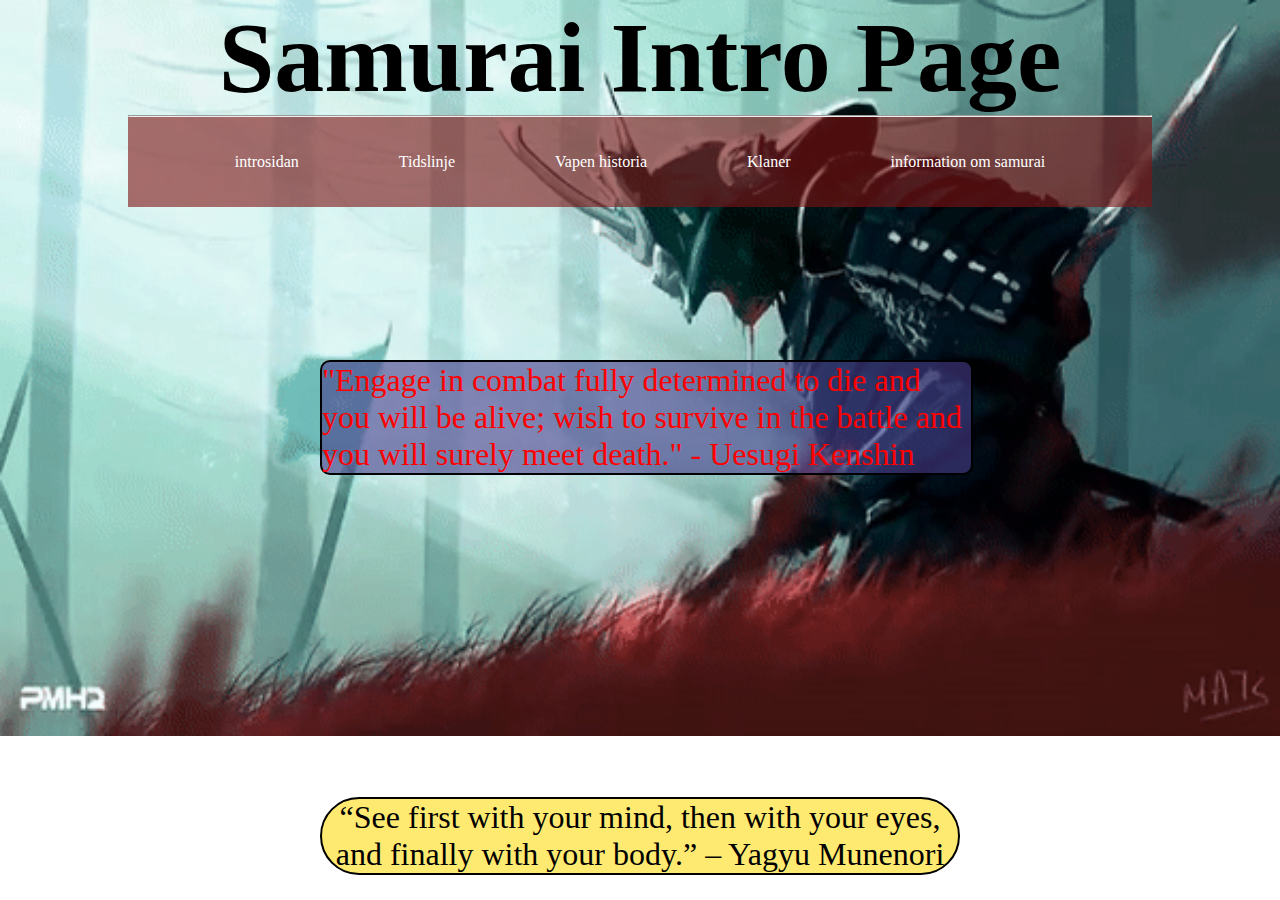
<file: index.html>
<!DOCTYPE html>
<html lang="en">
  <head>
    <meta charset="UTF-8" />
    <meta http-equiv="X-UA-Compatible" content="IE=edge" />
    <meta name="viewport" content="width=device-width, initial-scale=1.0" />
    <link rel="stylesheet" href="intro.css" />
    <title>samurai</title>
  </head>
  <h1>Samurai Intro Page</h1>
  <hr />
  <body class="intropage">
    <header class="introhead">
      <nav class="intronav">
        <a href="index.html">introsidan</a>
        <a href="tidslinje.html">Tidslinje</a>
        <a href="vapen.html">Vapen historia</a>
        <a href="klaner.html">Klaner</a>
        <a href="info.html">information om samurai</a>
      </nav>
    </header>

    <div class="centered">
      <p>
        "Engage in combat fully determined to die and you will be alive; wish to
        survive in the battle and you will surely meet death." - Uesugi Kenshin
      </p>
    </div>
    <div class="bottom">
      <p>
        “See first with your mind, then with your eyes, and finally with your
        body.” – Yagyu Munenori
      </p>
    </div>
  </body>
</html>
</file>
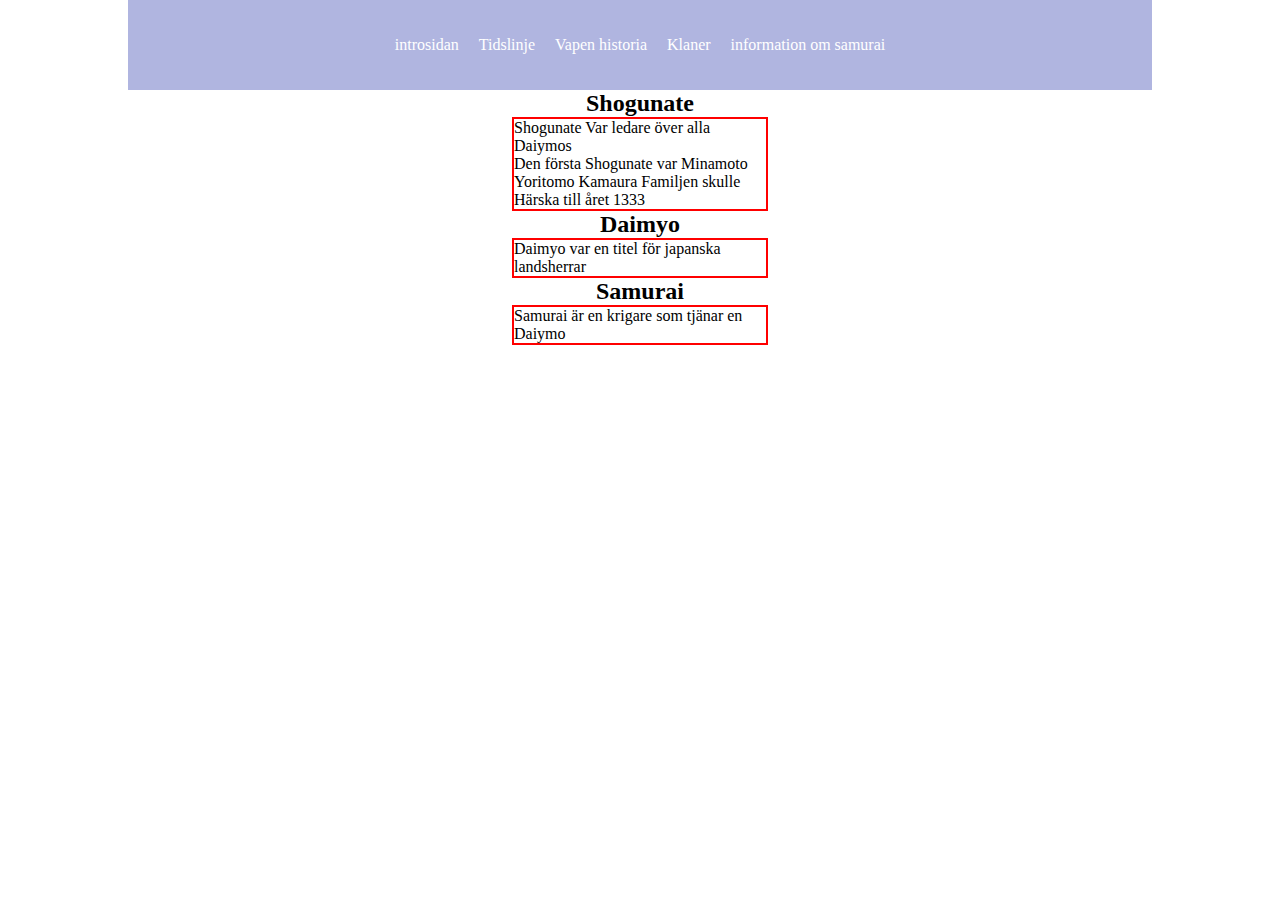
<file: info.html>
<!DOCTYPE html>
<html lang="en">
  <head>
    <meta charset="UTF-8" />
    <meta http-equiv="X-UA-Compatible" content="IE=edge" />
    <meta name="viewport" content="width=device-width, initial-scale=1.0" />
    <title>Document</title>
    <link rel="stylesheet" href="intro.css" />
  </head>
  <body>
    <header class="jag">
      <nav class="navklan">
        <a href="index.html">introsidan</a>
        <a href="tidslinje.html">Tidslinje</a>
        <a href="vapen.html">Vapen historia</a>
        <a href="klaner.html">Klaner</a>
        <a href="info.html">information om samurai</a>
      </nav>
    </header>
    <div class="header">
      <h2>Shogunate</h2>
    </div>
    <div class="Daimyo">
      <p>
        Shogunate Var ledare över alla Daiymos <br />
        Den första Shogunate var Minamoto Yoritomo Kamaura Familjen skulle
        Härska till året 1333
      </p>
    </div>
    <div class="header">
      <h2>Daimyo</h2>
    </div>
    <div class="Daimyo">
      <p>Daimyo var en titel för japanska landsherrar</p>
    </div>
    <div class="header">
      <h2>Samurai</h2>
    </div>
    <div class="Daimyo">
      <p>Samurai är en krigare som  tjänar en Daiymo </p>
    </div>
  </body>
</html>
</file>
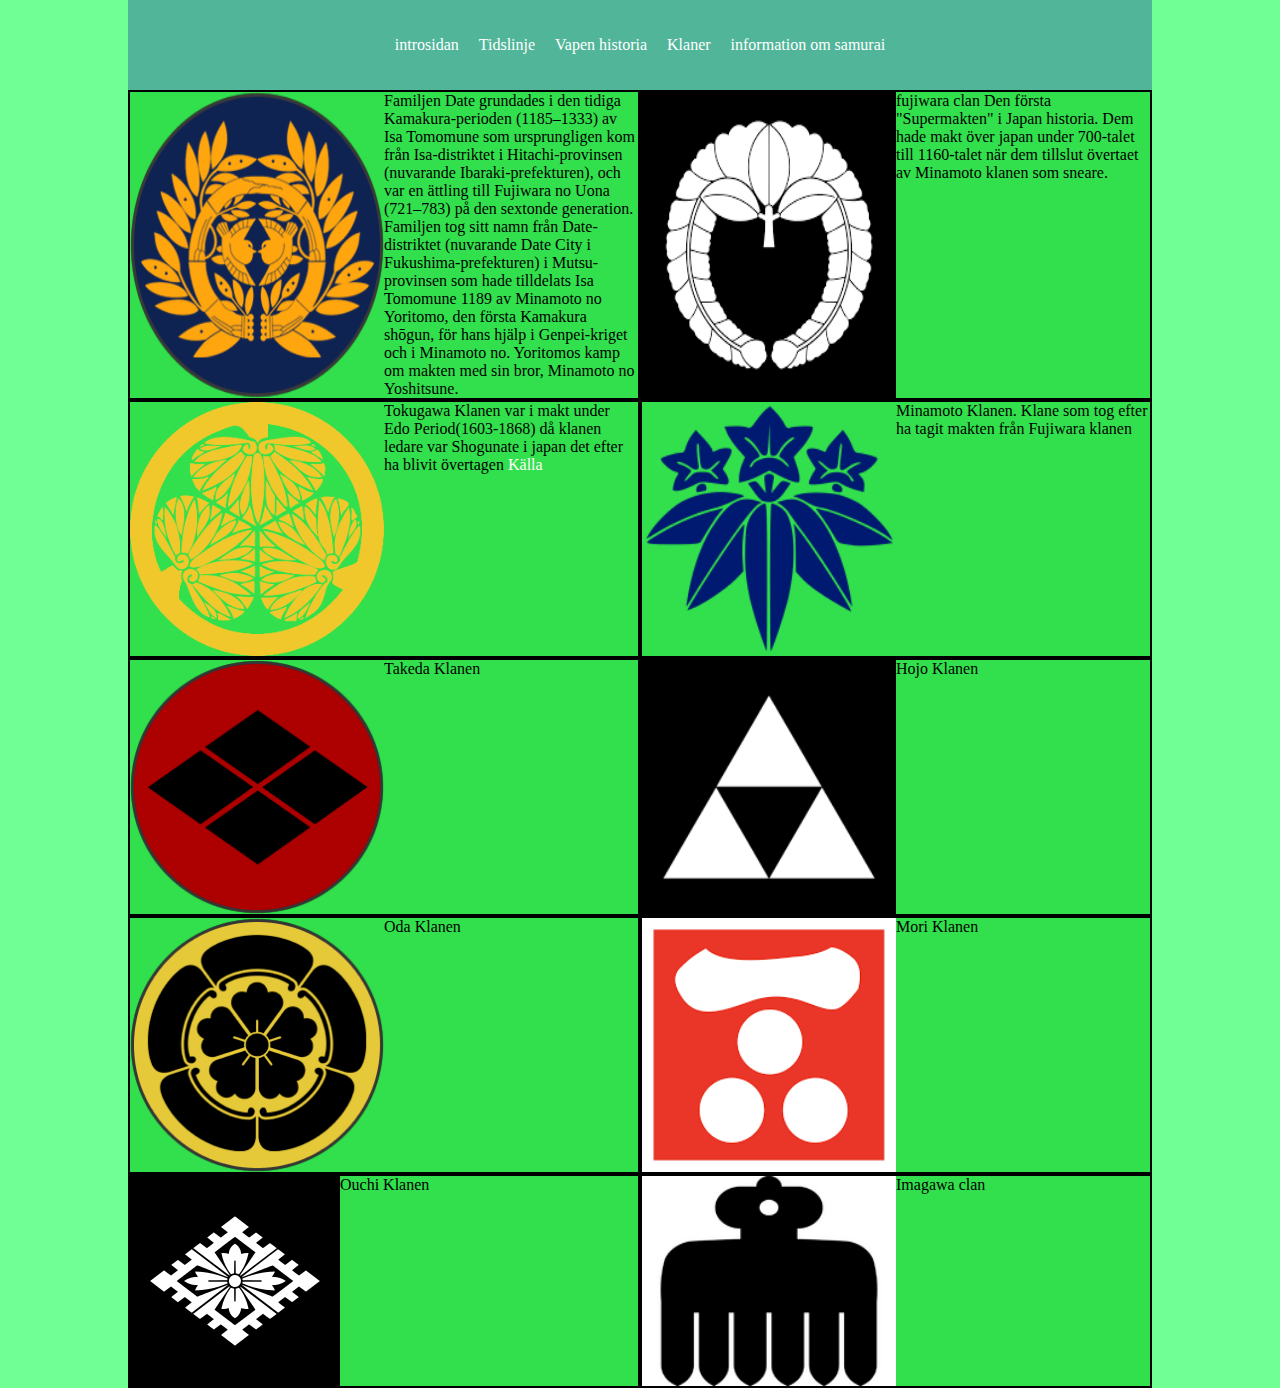
<file: klaner.html>
<!DOCTYPE html>
<html lang="en">
  <head>
    <meta charset="UTF-8" />
    <meta http-equiv="X-UA-Compatible" content="IE=edge" />
    <meta name="viewport" content="width=device-width, initial-scale=1.0" />
    <link rel="stylesheet" href="intro.css" />
    <title>Document</title>
  </head>
  <body class="klanbody">
    <header class="jag">
      <nav class="navklan">
        <a href="index.html">introsidan</a>
        <a href="tidslinje.html">Tidslinje</a>
        <a href="vapen.html">Vapen historia</a>
        <a href="klaner.html">Klaner</a>
        <a href="info.html">information om samurai</a>
      </nav>
    </header>

    <div class="klanerbilder">
      <div class="klanbild">
        <img src="date.png" alt="date" />
        <p>
          Familjen Date grundades i den tidiga Kamakura-perioden (1185–1333) av
          Isa Tomomune som ursprungligen kom från Isa-distriktet i
          Hitachi-provinsen (nuvarande Ibaraki-prefekturen), och var en ättling
          till Fujiwara no Uona (721–783) på den sextonde generation. Familjen
          tog sitt namn från Date-distriktet (nuvarande Date City i
          Fukushima-prefekturen) i Mutsu-provinsen som hade tilldelats Isa
          Tomomune 1189 av Minamoto no Yoritomo, den första Kamakura shōgun, för
          hans hjälp i Genpei-kriget och i Minamoto no. Yoritomos kamp om makten
          med sin bror, Minamoto no Yoshitsune.
        </p>
      </div>
      <div class="klanbild">
        <img src="Fujiwara.png" alt="Fujiwara" />
        <p>
          fujiwara clan Den första "Supermakten" i Japan historia. Dem hade makt
          över japan under 700-talet till 1160-talet när dem tillslut övertaet
          av Minamoto klanen som sneare.
        </p>
      </div>
      <div class="klanbild">
        <img src="tokugawa.jpg" alt="tokugawa" />
        <p>
          Tokugawa Klanen var i makt under Edo Period(1603-1868) då klanen
          ledare var Shogunate i japan det efter ha blivit övertagen
          <a href="https://en.wikipedia.org/wiki/Tokugawa_clan">Källa</a>
        </p>
      </div>
      <div class="klanbild">
        <img src="Minamoto.png" alt="minamoto" />
        <p>
          Minamoto Klanen. Klane som tog efter ha tagit makten från Fujiwara
          klanen
        </p>
      </div>

      <div class="klanbild">
        <img src="takedacolor.png" alt="takedacolor" />
        <p>Takeda Klanen</p>
      </div>
      <div class="klanbild">
        <img src="hojo.png" alt="hojo" />
        <p>Hojo Klanen</p>
      </div>
      <div class="klanbild">
        <img src="oda.png" alt="oda" />
        <p>Oda Klanen</p>
      </div>
      <div class="klanbild">
        <img src="mori.png" alt="mori" />
        <p>Mori Klanen</p>
      </div>

      <div class="klanbild">
        <img src="ouchi.png" alt="ouchi" />
        <p>Ouchi Klanen</p>
      </div>
      <div class="klanbild">
        <img src="imagawa.png" alt="imagawa" />
        <p>Imagawa clan</p>
      </div>
    </div>
  </body>
</html>
</file>
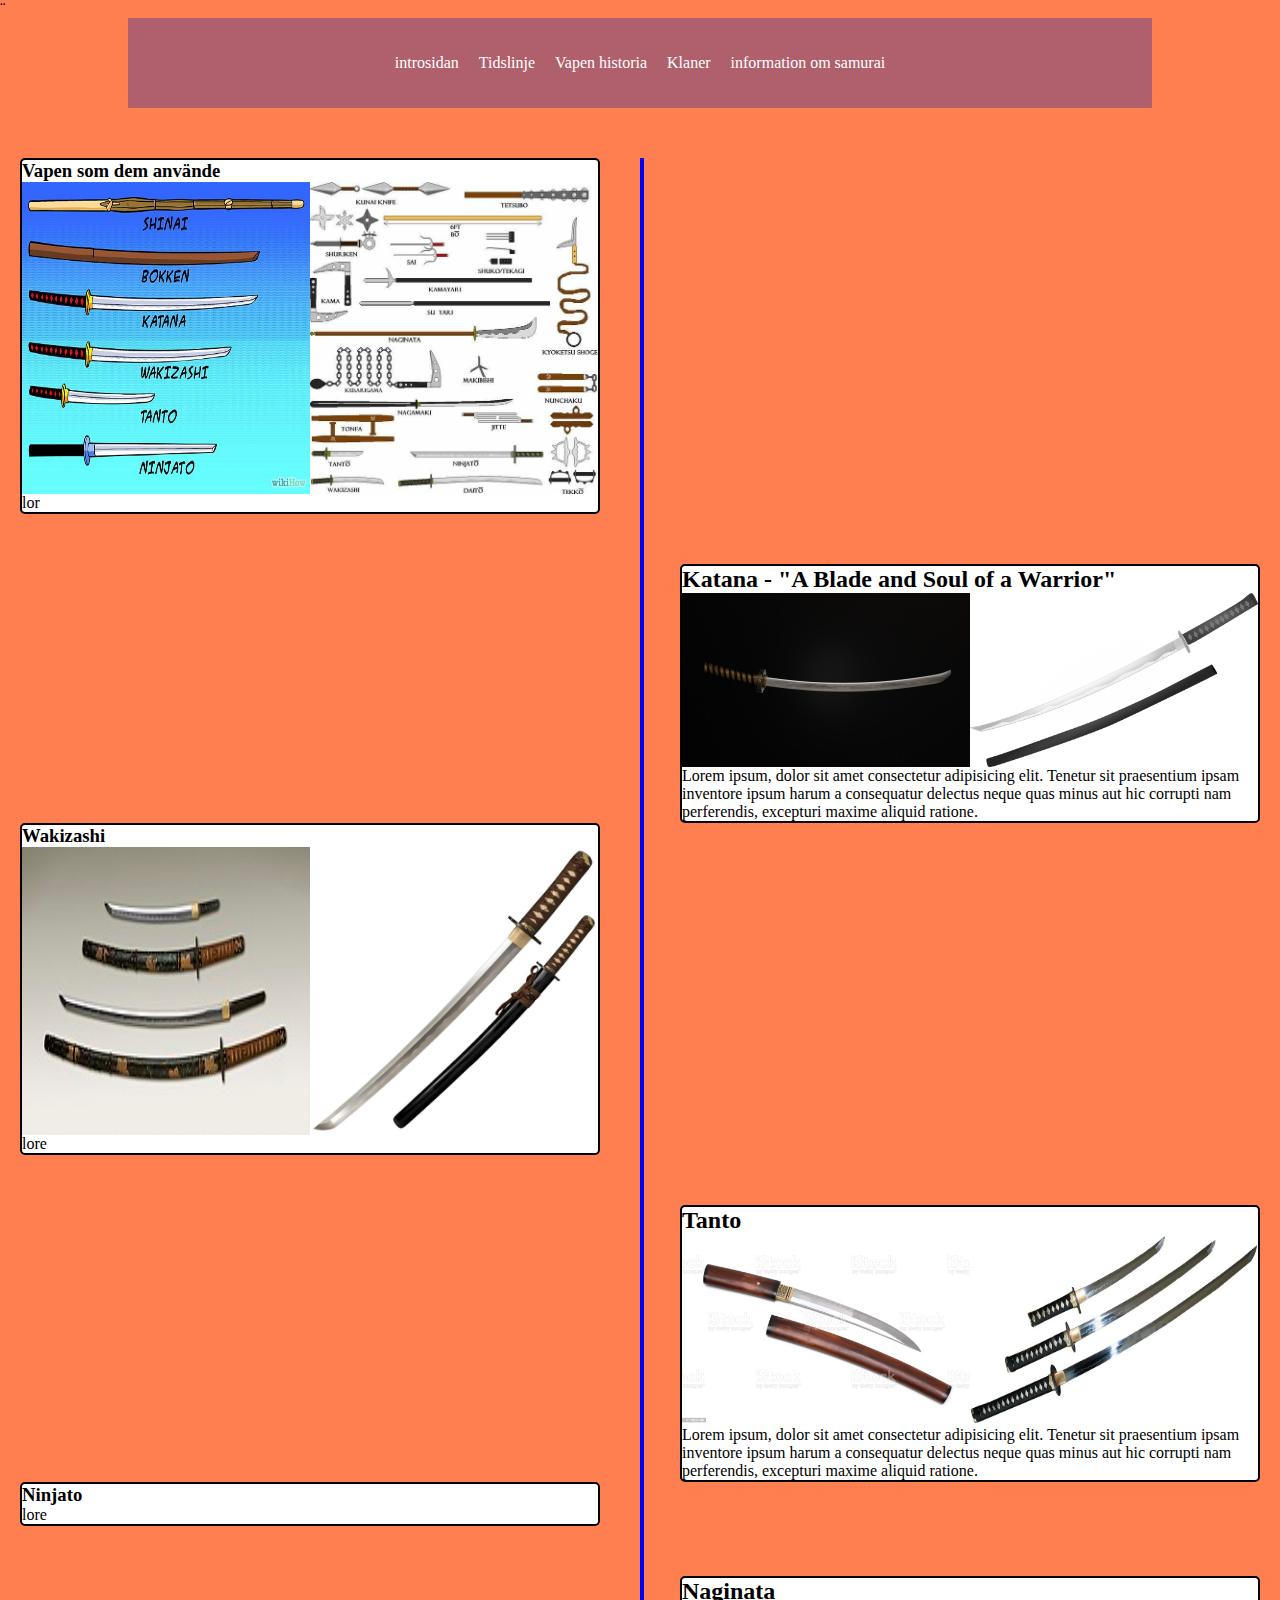
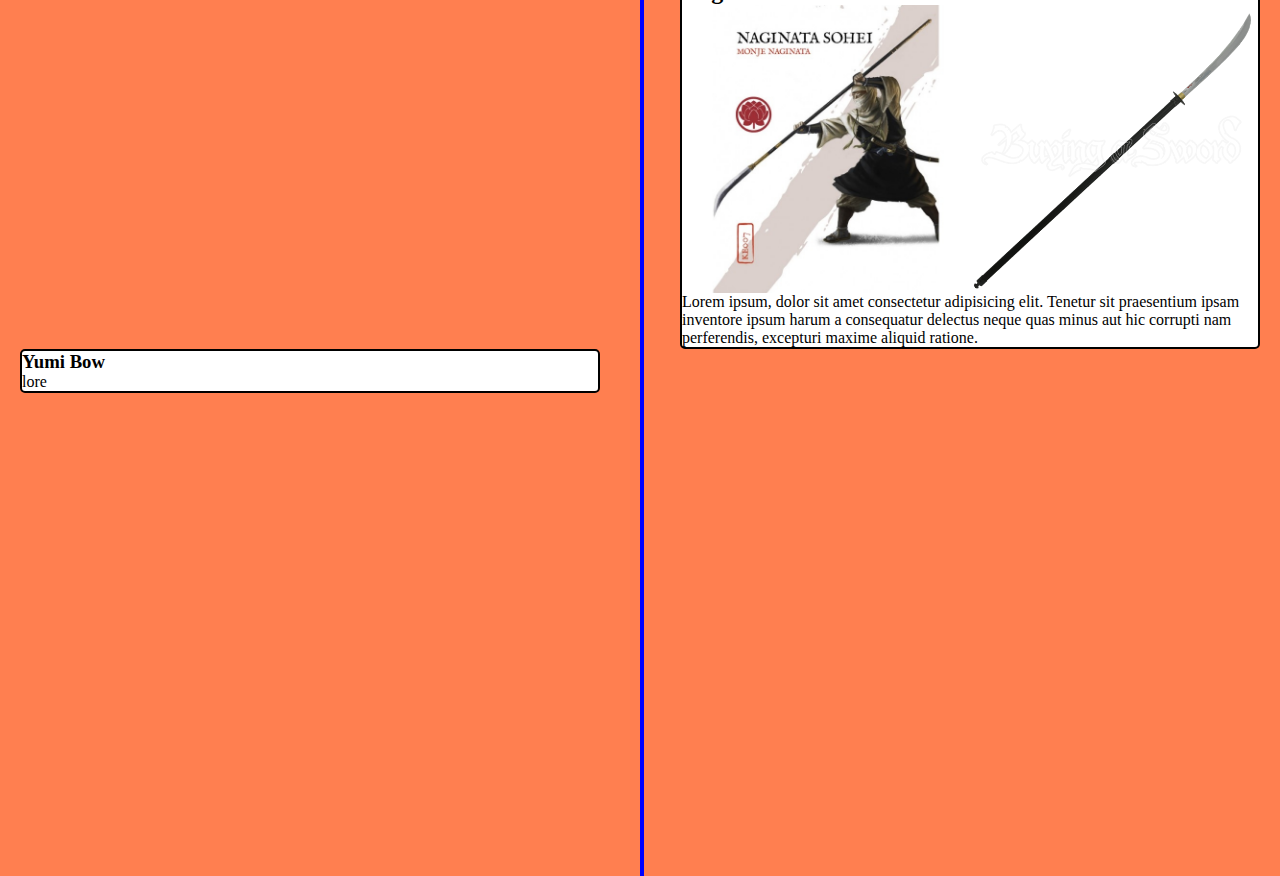
<file: vapen.html>
<!DOCTYPE html>
<html lang="en">
  <head>
    <meta charset="UTF-8" />
    <meta http-equiv="X-UA-Compatible" content="IE=edge" />
    <meta name="viewport" content="width=device-width, initial-scale=1.0" />
    ¨
    <link rel="stylesheet" href="intro.css" />
    <title>Document</title>
  </head>
  <body>
    <body class="vapenbody">
      <header class="tidslinjehead">
        <nav class="navklan">
          <a href="index.html">introsidan</a>
          <a href="tidslinje.html">Tidslinje</a>
          <a href="vapen.html">Vapen historia</a>
          <a href="klaner.html">Klaner</a>
          <a href="info.html">information om samurai</a>
        </nav>
      </header>
  
     
    <div class="vapeninfo"> 
      <div class="centerline"></div>
      <div class="row row-1">
       <section>
         <div class="titel">
          <H3>Vapen som dem använde</H3>
         </div> 
           <div class="bilder">
            <img src="swords.jpg " alt="">
            <img src="ninja.jpg" alt="">
          </div>
       <p>lor</p>
         </div>
       </section>
      </div>

      <div class="vapeninfo"> 
        <div class="centerline"></div>
        <div class="row row-2">
         <section>
           <div class="titel">
            <H2>Katana - "A Blade and Soul of a Warrior" </H2>
           </div>
           <div class="bilder">
             <img src="Katana2.jpg" alt="">
             <img src="katana.png" alt="">
           </div>
           <p>Lorem ipsum, dolor sit amet consectetur adipisicing elit. Tenetur sit praesentium ipsam inventore ipsum harum a consequatur delectus neque quas minus aut hic corrupti nam perferendis, excepturi maxime aliquid ratione.</p>
         </section>
        </div>

        <div class="row row-1">
          <section>
            <div class="titel">
             <H3>Wakizashi</H3>
            
           <div class="bilder">
            <img src="3.jpg" alt="">
            <img src="2.jpg" alt="">
          </div>
            </div> 
              <p>lore</p>
            </div>
          </section>
         </div>

         
      <div class="vapeninfo"> 
        <div class="centerline"></div>
        <div class="row row-2">
         <section>
           <div class="titel">
            <H2>Tanto</H2>
           </div>
           <div class="bilder">
             <img src="tanto1.jpg" alt="">
             <img src="tanto2.jpg" alt="">
           </div>
           <p>Lorem ipsum, dolor sit amet consectetur adipisicing elit. Tenetur sit praesentium ipsam inventore ipsum harum a consequatur delectus neque quas minus aut hic corrupti nam perferendis, excepturi maxime aliquid ratione.</p>
         </section>
        </div>


        <div class="row row-1">
          <section>
            <div class="titel">
             <H3>Ninjato</H3>
            </div> 
              <p>lore</p>
            </div>
          </section>
         </div>

         <div class="vapeninfo"> 
          <div class="centerline"></div>
          <div class="row row-2">
           <section>
             <div class="titel">
              <H2>Naginata</H2>
             </div>
             <div class="bilder">
               <img src="nagi2.jpg" alt="">
               <img src="Nagi.png"  alt="">
             </div>
             <p>Lorem ipsum, dolor sit amet consectetur adipisicing elit. Tenetur sit praesentium ipsam inventore ipsum harum a consequatur delectus neque quas minus aut hic corrupti nam perferendis, excepturi maxime aliquid ratione.</p>
           </section>
          </div>

          
        <div class="row row-1">
          <section>
            <div class="titel">
             <H3>Yumi Bow</H3>
            </div> 
              <p>lore</p>
            </div>
          </section>
         </div>

         

      </body>
</html>
</file>
<file: intro.css>
* {
  padding: 0;
  margin: 0;
  box-sizing: border-box;
}

html {
  scroll-behavior: smooth;
}

a:hover,
a:focus {
  box-shadow: inset 0px 0px 10px rgb(219, 18, 152);
}
.intropage {
  background-image: url("seppuku.gif");
  background-repeat: no-repeat;
  background-size: cover;
}

h1 {
  text-align: center;
  font-size: 100px;
}
.centered {
  position: absolute;
  font-size: 200%;
  top: 40%;
  width: 51%;
  margin-left: 25%;
  background-color: rgba(71, 61, 139, 0.603);
  color: red;
  border: 2px black solid;
  border-radius: 10px;
}

.introhead {
  display: flex;
  justify-content: space-evenly;
  align-items: center;
  background-color: rgba(126, 19, 19, 0.61);
  min-height: 10vh;
  width: 80%;
  margin: auto;
}
hr {
  width: 80%;
  margin: auto;
}
.bottom {
  position: absolute;
  text-align: center;
  background-color: rgba(255, 217, 0, 0.555);
  font-size: 200%;
  border: 2px black solid;
  border-radius: 2cm;
  width: 50%;
  left: 25%;
  bottom: 25px;
}
.intronav {
  display: flex;
  gap: 100px;
}

a {
  text-decoration: none;
  color: white;
}

/* klaner*/
.jag {
  display: flex;
  justify-content: space-evenly;
  align-items: center;
  background-color: rgba(24, 38, 165, 0.342);
  min-height: 10vh;
  width: 80%;
  margin: auto;
}

.navklan {
  display: flex;
  gap: 20px;
}

.klanbody {
  background-color: rgba(0, 255, 64, 0.562);
  background-repeat: no-repeat;
  background-size: cover;
}

.klanerbilder {
  display: flex;
  flex-direction: row;
  justify-content: space-evenly;
  flex-wrap: wrap;
  width: 80%;
  margin-left: 10%;
}

.klanbild > p {
  display: inline;
}
.klanbild {
  background-color: rgba(0, 200, 20, 0.562);
  flex: 50%;
  border: solid 2px;
  display: inline-flex;
}

/* vapen */
.tidslinjehead {
  display: flex;
  justify-content: space-evenly;
  align-items: center;
  background-color: rgba(24, 38, 165, 0.342);
  min-height: 10vh;
  width: 80%;
  margin: auto;
}

.vapenbody {
  background: coral;
}

.vapeninfo {
  max-width: 100%;
  margin: 50px auto;
  padding: 0 20px;
}

.vapeninfo .row {
  display: flex;
}

.vapeninfo .centerline {
  position: absolute;
  height: 100%;
  width: 4px;
  background: blue;
  left: 50%;
}

.vapeninfo .row-1 {
  justify-content: flex-start;
}

.vapeninfo .row-2 {
  justify-content: flex-end;
}

.row section .innehåll {
  display: flex;
  justify-content: space-between;
}

img {
  max-width: 50%;
}

.vapeninfo .row section {
  background: #fff;
  border-radius: 5px;
  width: calc(50% - 40px);
  border: 2px solid;
}
.bilder {
  display: flex;
  justify-content: space-evenly;
}

.tidsnästa {
  position: absolute;
  height: 100%;
  left: 5%;
}

.tidsintro {
  position: absolute;
  height: 100%;
  left: 65%;
  width: 10%;
  border: solid 2px blueviolet;
  display: flex;
  justify-content: center;
  align-content: center;
}

.timeline {
  display: grid;
  grid-template-columns: 1fr 3fr 1fr;
  grid-auto-rows: 500px;
}

/* Info */
.Daimyo {
  display: flex;
  border: red solid 2px;
  width: 20%;
  margin: auto;
  justify-content: center;
}

.header {
  display: flex;
  justify-content: center;
}
</file>
